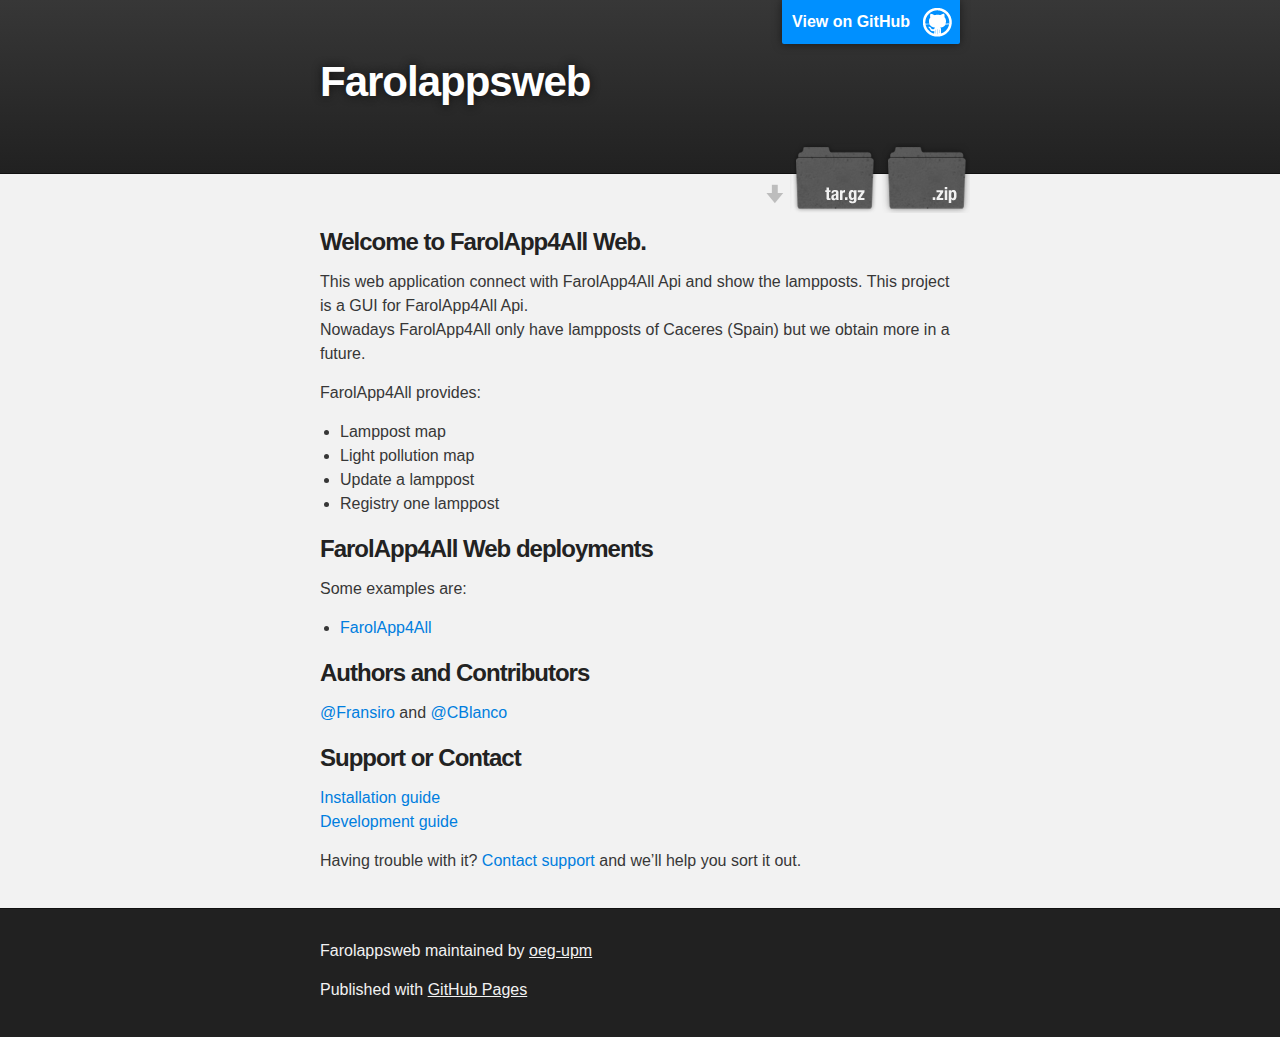
<file: index.html>
<!DOCTYPE html>
<html>

  <head>
    <meta charset='utf-8'>
    <meta http-equiv="X-UA-Compatible" content="chrome=1">
    <meta name="description" content="Farolappsweb : ">

    <link rel="stylesheet" type="text/css" media="screen" href="stylesheets/stylesheet.css">

    <title>Farolappsweb</title>
  </head>

  <body>

    <!-- HEADER -->
    <div id="header_wrap" class="outer">
        <header class="inner">
          <a id="forkme_banner" href="https://github.com/oeg-upm/FarolAppsWeb">View on GitHub</a>

          <h1 id="project_title">Farolappsweb</h1>
          <h2 id="project_tagline"></h2>

            <section id="downloads">
              <a class="zip_download_link" href="https://github.com/oeg-upm/FarolAppsWeb/zipball/master">Download this project as a .zip file</a>
              <a class="tar_download_link" href="https://github.com/oeg-upm/FarolAppsWeb/tarball/master">Download this project as a tar.gz file</a>
            </section>
        </header>
    </div>

    <!-- MAIN CONTENT -->
    <div id="main_content_wrap" class="outer">
      <section id="main_content" class="inner">
        <h3>
<a id="welcome-to-farolapp4all-web" class="anchor" href="#welcome-to-farolapp4all-web" aria-hidden="true"><span aria-hidden="true" class="octicon octicon-link"></span></a>Welcome to FarolApp4All Web.</h3>

<p>This web application connect with FarolApp4All Api and show the lampposts.
This project is a GUI for FarolApp4All Api.<br>
Nowadays FarolApp4All only have lampposts of Caceres (Spain) but we obtain more in a future.</p>

<p>FarolApp4All provides:</p>

<ul>
<li>Lamppost map</li>
<li>Light pollution map</li>
<li>Update a lamppost</li>
<li>Registry one lamppost</li>
</ul>

<h3>
<a id="farolapp4all-web-deployments" class="anchor" href="#farolapp4all-web-deployments" aria-hidden="true"><span aria-hidden="true" class="octicon octicon-link"></span></a>FarolApp4All Web deployments</h3>

<p>Some examples are:  </p>

<ul>
<li><a href="http://infra3.dia.fi.upm.es">FarolApp4All</a></li>
</ul>

<h3>
<a id="authors-and-contributors" class="anchor" href="#authors-and-contributors" aria-hidden="true"><span aria-hidden="true" class="octicon octicon-link"></span></a>Authors and Contributors</h3>

<p><a href="https://github.com/Fransiro">@Fransiro</a> and <a href="https://github.com/cblanco">@CBlanco</a></p>

<h3>
<a id="support-or-contact" class="anchor" href="#support-or-contact" aria-hidden="true"><span aria-hidden="true" class="octicon octicon-link"></span></a>Support or Contact</h3>

<p><a href="https://github.com/oeg-upm/FarolAppsWeb/blob/master/README.md">Installation guide</a><br>
<a href="https://github.com/oeg-upm/FarolAppsWeb/wiki/development-guide">Development guide</a>  </p>

<p>Having trouble with it? <a href="mailto:ocorcho@fi.upm.es">Contact support</a> and we’ll help you sort it out.</p>
      </section>
    </div>

    <!-- FOOTER  -->
    <div id="footer_wrap" class="outer">
      <footer class="inner">
        <p class="copyright">Farolappsweb maintained by <a href="https://github.com/oeg-upm">oeg-upm</a></p>
        <p>Published with <a href="https://pages.github.com">GitHub Pages</a></p>
      </footer>
    </div>

    

  </body>
</html>
</file>
<file: stylesheets/stylesheet.css>
/*******************************************************************************
Slate Theme for GitHub Pages
by Jason Costello, @jsncostello
*******************************************************************************/

@import url(github-light.css);

/*******************************************************************************
MeyerWeb Reset
*******************************************************************************/

html, body, div, span, applet, object, iframe,
h1, h2, h3, h4, h5, h6, p, blockquote, pre,
a, abbr, acronym, address, big, cite, code,
del, dfn, em, img, ins, kbd, q, s, samp,
small, strike, strong, sub, sup, tt, var,
b, u, i, center,
dl, dt, dd, ol, ul, li,
fieldset, form, label, legend,
table, caption, tbody, tfoot, thead, tr, th, td,
article, aside, canvas, details, embed,
figure, figcaption, footer, header, hgroup,
menu, nav, output, ruby, section, summary,
time, mark, audio, video {
  margin: 0;
  padding: 0;
  border: 0;
  font: inherit;
  vertical-align: baseline;
}

/* HTML5 display-role reset for older browsers */
article, aside, details, figcaption, figure,
footer, header, hgroup, menu, nav, section {
  display: block;
}

ol, ul {
  list-style: none;
}

table {
  border-collapse: collapse;
  border-spacing: 0;
}

/*******************************************************************************
Theme Styles
*******************************************************************************/

body {
  box-sizing: border-box;
  color:#373737;
  background: #212121;
  font-size: 16px;
  font-family: 'Myriad Pro', Calibri, Helvetica, Arial, sans-serif;
  line-height: 1.5;
  -webkit-font-smoothing: antialiased;
}

h1, h2, h3, h4, h5, h6 {
  margin: 10px 0;
  font-weight: 700;
  color:#222222;
  font-family: 'Lucida Grande', 'Calibri', Helvetica, Arial, sans-serif;
  letter-spacing: -1px;
}

h1 {
  font-size: 36px;
  font-weight: 700;
}

h2 {
  padding-bottom: 10px;
  font-size: 32px;
  background: url('../images/bg_hr.png') repeat-x bottom;
}

h3 {
  font-size: 24px;
}

h4 {
  font-size: 21px;
}

h5 {
  font-size: 18px;
}

h6 {
  font-size: 16px;
}

p {
  margin: 10px 0 15px 0;
}

footer p {
  color: #f2f2f2;
}

a {
  text-decoration: none;
  color: #007edf;
  text-shadow: none;

  transition: color 0.5s ease;
  transition: text-shadow 0.5s ease;
  -webkit-transition: color 0.5s ease;
  -webkit-transition: text-shadow 0.5s ease;
  -moz-transition: color 0.5s ease;
  -moz-transition: text-shadow 0.5s ease;
  -o-transition: color 0.5s ease;
  -o-transition: text-shadow 0.5s ease;
  -ms-transition: color 0.5s ease;
  -ms-transition: text-shadow 0.5s ease;
}

a:hover, a:focus {text-decoration: underline;}

footer a {
  color: #F2F2F2;
  text-decoration: underline;
}

em {
  font-style: italic;
}

strong {
  font-weight: bold;
}

img {
  position: relative;
  margin: 0 auto;
  max-width: 739px;
  padding: 5px;
  margin: 10px 0 10px 0;
  border: 1px solid #ebebeb;

  box-shadow: 0 0 5px #ebebeb;
  -webkit-box-shadow: 0 0 5px #ebebeb;
  -moz-box-shadow: 0 0 5px #ebebeb;
  -o-box-shadow: 0 0 5px #ebebeb;
  -ms-box-shadow: 0 0 5px #ebebeb;
}

p img {
  display: inline;
  margin: 0;
  padding: 0;
  vertical-align: middle;
  text-align: center;
  border: none;
}

pre, code {
  width: 100%;
  color: #222;
  background-color: #fff;

  font-family: Monaco, "Bitstream Vera Sans Mono", "Lucida Console", Terminal, monospace;
  font-size: 14px;

  border-radius: 2px;
  -moz-border-radius: 2px;
  -webkit-border-radius: 2px;
}

pre {
  width: 100%;
  padding: 10px;
  box-shadow: 0 0 10px rgba(0,0,0,.1);
  overflow: auto;
}

code {
  padding: 3px;
  margin: 0 3px;
  box-shadow: 0 0 10px rgba(0,0,0,.1);
}

pre code {
  display: block;
  box-shadow: none;
}

blockquote {
  color: #666;
  margin-bottom: 20px;
  padding: 0 0 0 20px;
  border-left: 3px solid #bbb;
}


ul, ol, dl {
  margin-bottom: 15px
}

ul {
  list-style-position: inside;
  list-style: disc;
  padding-left: 20px;
}

ol {
  list-style-position: inside;
  list-style: decimal;
  padding-left: 20px;
}

dl dt {
  font-weight: bold;
}

dl dd {
  padding-left: 20px;
  font-style: italic;
}

dl p {
  padding-left: 20px;
  font-style: italic;
}

hr {
  height: 1px;
  margin-bottom: 5px;
  border: none;
  background: url('../images/bg_hr.png') repeat-x center;
}

table {
  border: 1px solid #373737;
  margin-bottom: 20px;
  text-align: left;
 }

th {
  font-family: 'Lucida Grande', 'Helvetica Neue', Helvetica, Arial, sans-serif;
  padding: 10px;
  background: #373737;
  color: #fff;
 }

td {
  padding: 10px;
  border: 1px solid #373737;
 }

form {
  background: #f2f2f2;
  padding: 20px;
}

/*******************************************************************************
Full-Width Styles
*******************************************************************************/

.outer {
  width: 100%;
}

.inner {
  position: relative;
  max-width: 640px;
  padding: 20px 10px;
  margin: 0 auto;
}

#forkme_banner {
  display: block;
  position: absolute;
  top:0;
  right: 10px;
  z-index: 10;
  padding: 10px 50px 10px 10px;
  color: #fff;
  background: url('../images/blacktocat.png') #0090ff no-repeat 95% 50%;
  font-weight: 700;
  box-shadow: 0 0 10px rgba(0,0,0,.5);
  border-bottom-left-radius: 2px;
  border-bottom-right-radius: 2px;
}

#header_wrap {
  background: #212121;
  background: -moz-linear-gradient(top, #373737, #212121);
  background: -webkit-linear-gradient(top, #373737, #212121);
  background: -ms-linear-gradient(top, #373737, #212121);
  background: -o-linear-gradient(top, #373737, #212121);
  background: linear-gradient(top, #373737, #212121);
}

#header_wrap .inner {
  padding: 50px 10px 30px 10px;
}

#project_title {
  margin: 0;
  color: #fff;
  font-size: 42px;
  font-weight: 700;
  text-shadow: #111 0px 0px 10px;
}

#project_tagline {
  color: #fff;
  font-size: 24px;
  font-weight: 300;
  background: none;
  text-shadow: #111 0px 0px 10px;
}

#downloads {
  position: absolute;
  width: 210px;
  z-index: 10;
  bottom: -40px;
  right: 0;
  height: 70px;
  background: url('../images/icon_download.png') no-repeat 0% 90%;
}

.zip_download_link {
  display: block;
  float: right;
  width: 90px;
  height:70px;
  text-indent: -5000px;
  overflow: hidden;
  background: url(../images/sprite_download.png) no-repeat bottom left;
}

.tar_download_link {
  display: block;
  float: right;
  width: 90px;
  height:70px;
  text-indent: -5000px;
  overflow: hidden;
  background: url(../images/sprite_download.png) no-repeat bottom right;
  margin-left: 10px;
}

.zip_download_link:hover {
  background: url(../images/sprite_download.png) no-repeat top left;
}

.tar_download_link:hover {
  background: url(../images/sprite_download.png) no-repeat top right;
}

#main_content_wrap {
  background: #f2f2f2;
  border-top: 1px solid #111;
  border-bottom: 1px solid #111;
}

#main_content {
  padding-top: 40px;
}

#footer_wrap {
  background: #212121;
}



/*******************************************************************************
Small Device Styles
*******************************************************************************/

@media screen and (max-width: 480px) {
  body {
    font-size:14px;
  }

  #downloads {
    display: none;
  }

  .inner {
    min-width: 320px;
    max-width: 480px;
  }

  #project_title {
  font-size: 32px;
  }

  h1 {
    font-size: 28px;
  }

  h2 {
    font-size: 24px;
  }

  h3 {
    font-size: 21px;
  }

  h4 {
    font-size: 18px;
  }

  h5 {
    font-size: 14px;
  }

  h6 {
    font-size: 12px;
  }

  code, pre {
    min-width: 320px;
    max-width: 480px;
    font-size: 11px;
  }

}
</file>
